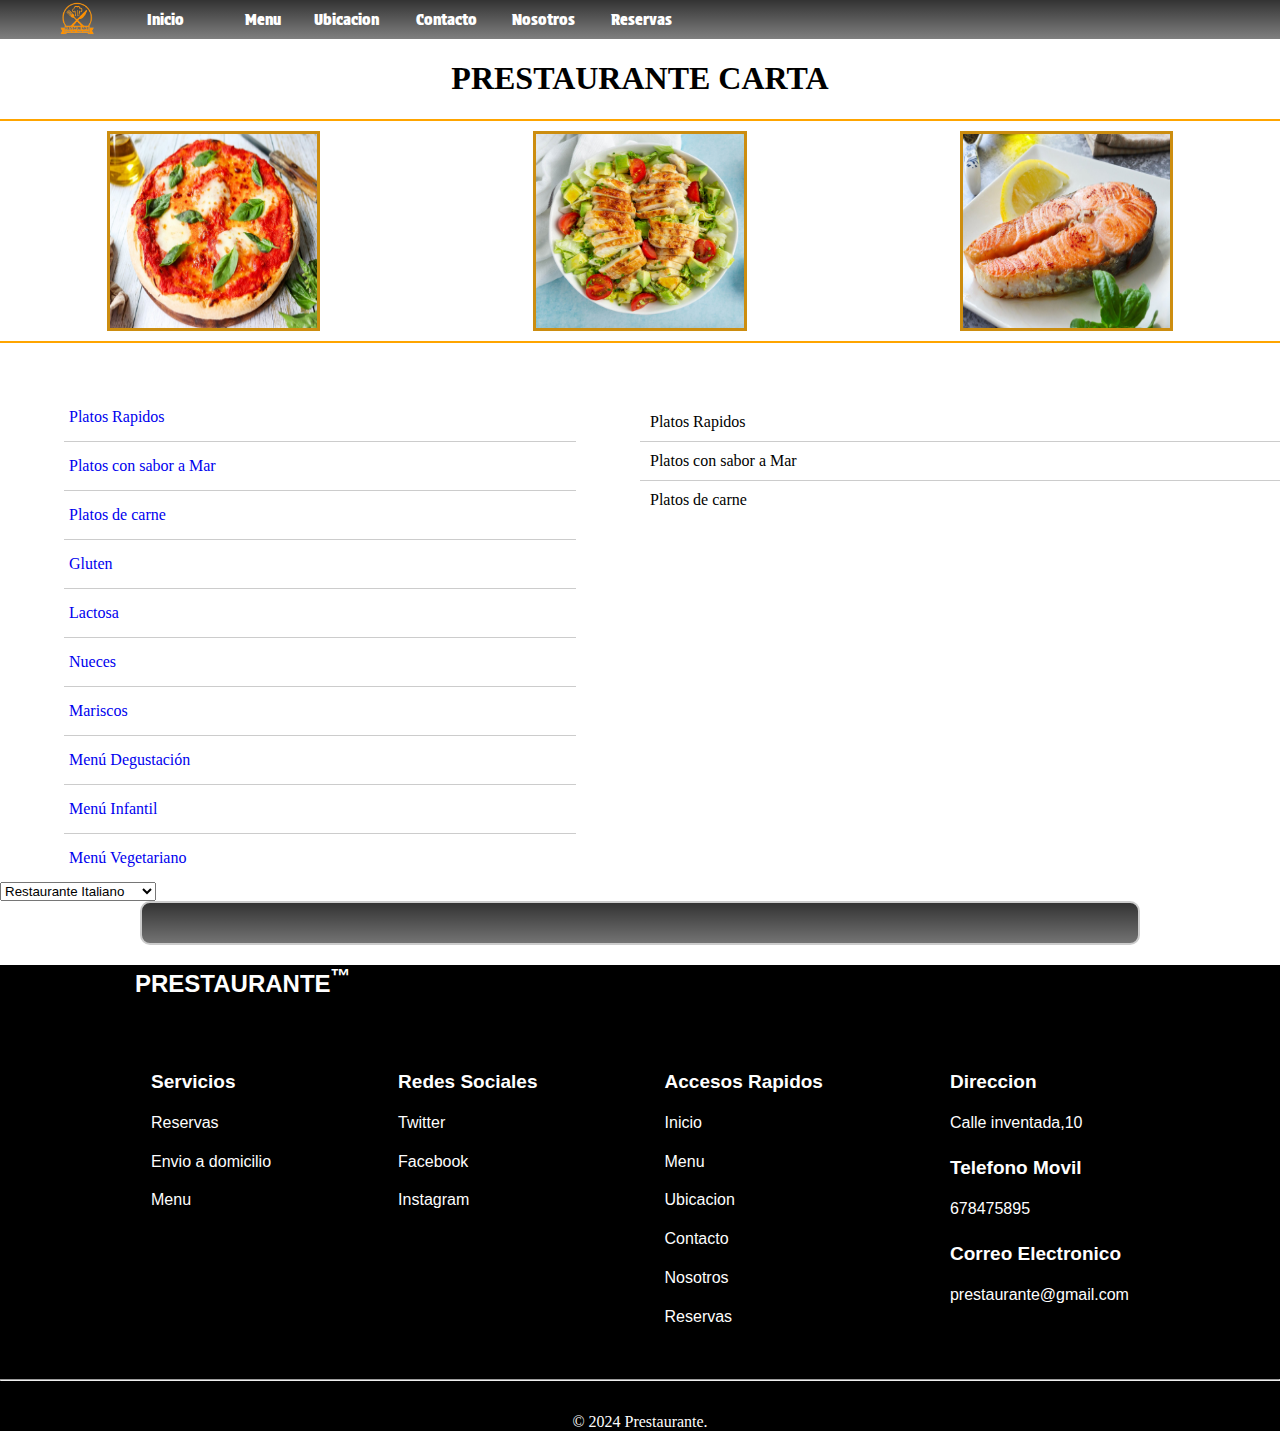
<file: html/index.html>
<!DOCTYPE html>
<html lang="es">

<head>
    <meta charset="UTF-8">
    <meta name="viewport" content="width=device-width, initial-scale=1.0">
    <title>Practica Restaurante DOM</title>
    <link rel="stylesheet" href="../css/css.css">
</head>

<body>
    <header class="header">
        <nav class="menu">
            <img src="../img/logo.png" alt="Logo" class="menu__logo">
            <a href="#" class="menu__link">Inicio<span class="indicador" id="indicador"></span></a>
            <a href="#" class="menu__link">Menu</a>
            <a href="#" class="menu__link">Ubicacion</a>
            <a href="#" class="menu__link">Contacto</a>
            <a href="./html/nosotros.html" class="menu__link">Nosotros</a>
            <a href="./html/reservas.html" class="menu__link">Reservas</a>
        </nav>
    </header>

    <main>
        <div id="breadcrumbs-container"></div>
        <h1>PRESTAURANTE CARTA</h1>
        <hr class="separator">
        <div id="random-dish">
        </div>
        <hr class="separator">
        
        <div id="lista-container">
            <div id="dropdown-container"></div>
            <div id="central-zone">
            </div>
        </div>

        <div id="caja-plato">
        </div>
    </main>


    <div class="footer">
        <div class="heading">
            <h2>PRESTAURANTE<sup>™</sup></h2>
        </div>
        <div class="content">
            <div class="services">
                <h4>Servicios</h4>
                <p><a href="#">Reservas</a></p>
                <p><a href="#">Envio a domicilio</a></p>
                <p><a href="#">Menu</a></p>
            </div>
            <div class="social-media">
                <h4>Redes Sociales</h4>
                <p>
                    <a href="#"><i class="fab fa-twitter"></i> Twitter</a>
                </p>
                <p>
                    <a href="https://www.facebook.com/"><i class="fab fa-facebook"></i> Facebook</a>
                </p>
                <p>
                    <a href="https://www.instagram.com/"><i class="fab fa-instagram"></i> Instagram</a>
                </p>
            </div>
            <div class="links">
                <h4>Accesos Rapidos</h4>
                <p><a href="#">Inicio</a></p>
                <p><a href="#">Menu</a></p>
                <p><a href="#">Ubicacion</a></p>
                <p><a href="#">Contacto</a></p>
                <p><a href="#">Nosotros</a></p>
                <p><a href="#">Reservas</a></p>
            </div>
            <div class="details">
                <h4 class="address">Direccion</h4>
                <p>
                    Calle inventada,10
                </p>
                <h4 class="mobile">Telefono Movil</h4>
                <p><a href="#">678475895</a></p>
                <h4 class="mail">Correo Electronico</h4>
                <p><a href="#">prestaurante@gmail.com</a></p>
            </div>
        </div>
        <footer>
            <hr />
            © 2024 Prestaurante.
        </footer>
    </div>
    <script type="module" src="../js/clases/clases.js"></script>
    <script type="module" src="../js/clases/resturantManager.js"></script>
    <script type="module" src="../js/mvc/restaurantManagerView.js"></script>
    <script type="module" src="../js/mvc/restaurantManagerController.js"></script>
    <script type="module" src="../js/mvc/restaurantManagerApp.js"></script>
</body>

</html>
</file>
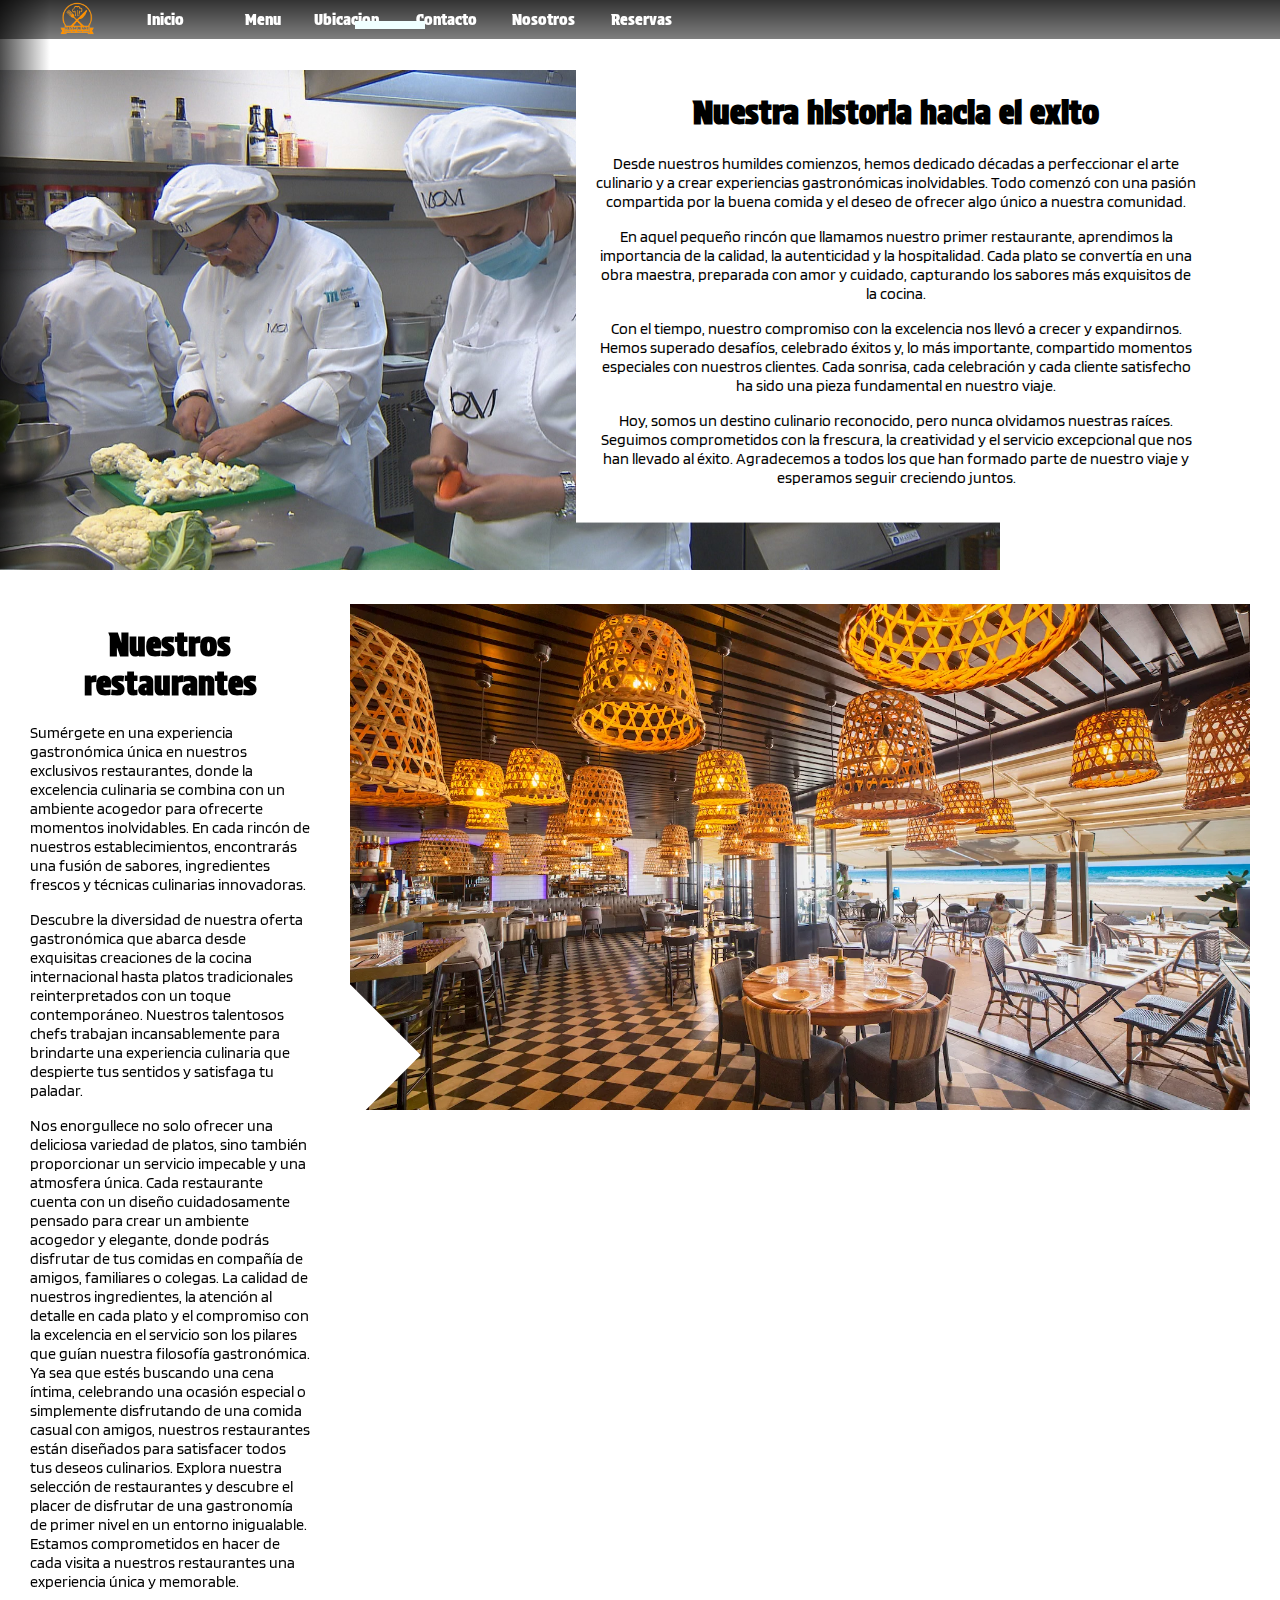
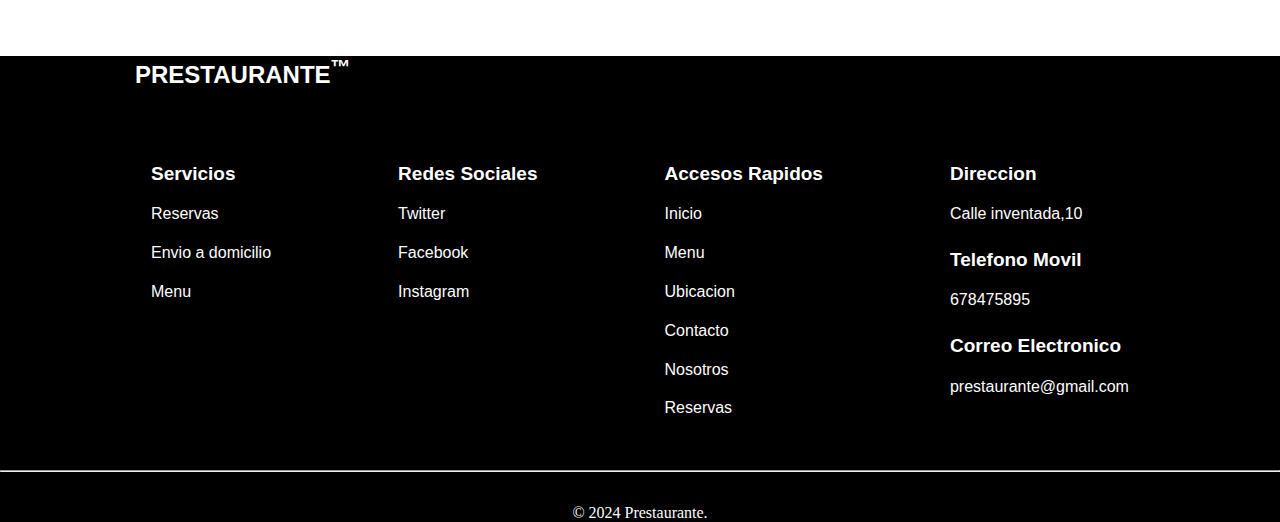
<file: html/nosotros.html>
<!DOCTYPE html>
<html lang="es">
<head>
    <meta charset="UTF-8">
    <meta name="viewport" content="width=device-width, initial-scale=1.0">
    <title>PRestaurante</title>
    <link rel="stylesheet" href="/css/nosotros.css">
</head>
<body>
    <header class="header">
        <nav class="menu">
            <img src="/img/logo.png" alt="Logo" class="menu__logo">
            <a href="#" class="menu__link">Inicio<span class="indicador" id="indicador"></span></a>
            <a href="#" class="menu__link">Menu</a>
            <a href="#" class="menu__link">Ubicacion</a>
            <a href="#" class="menu__link">Contacto</a>
            <a href="/html/nosotros.html" class="menu__link">Nosotros</a>
            <a href="/html/reservas.html" class="menu__link">Reservas</a>
        </nav>
    </header>

    <main>
      <section class="carousel-container">
      <span class="degradado-izquierdo"></span>
      <div class="image-container">
          <img src="/img/unidos.jpg" class="carousel-image" id="carouselImage">
      <div class="texto">
        <h1>Nuestra historia hacia el exito</h1>
        <p>Desde nuestros humildes comienzos, hemos dedicado décadas a perfeccionar el arte culinario y a crear experiencias gastronómicas inolvidables. Todo comenzó con una pasión compartida por la buena comida y el deseo de ofrecer algo único a nuestra comunidad.</p>

        <p>En aquel pequeño rincón que llamamos nuestro primer restaurante, aprendimos la importancia de la calidad, la autenticidad y la hospitalidad. Cada plato se convertía en una obra maestra, preparada con amor y cuidado, capturando los sabores más exquisitos de la cocina.</p>

        <p>Con el tiempo, nuestro compromiso con la excelencia nos llevó a crecer y expandirnos. Hemos superado desafíos, celebrado éxitos y, lo más importante, compartido momentos especiales con nuestros clientes. Cada sonrisa, cada celebración y cada cliente satisfecho ha sido una pieza fundamental en nuestro viaje.</p>

        <p>Hoy, somos un destino culinario reconocido, pero nunca olvidamos nuestras raíces. Seguimos comprometidos con la frescura, la creatividad y el servicio excepcional que nos han llevado al éxito. Agradecemos a todos los que han formado parte de nuestro viaje y esperamos seguir creciendo juntos.</p>
      </div>
        </div>
    </section>



    <section class="container2">
        <div class="image-container-2">
            <div class="forma-7"> <div class="shape paralelogramo"></div></div>
            <img src="/img/restaurante1.webp" class="image-left" id="carouselImage">
        </div>
        <div class="texto-izquierda">
          <h1>Nuestros restaurantes</h1>
          <p>Sumérgete en una experiencia gastronómica única en nuestros exclusivos restaurantes, donde la excelencia culinaria se combina con un ambiente acogedor para ofrecerte momentos inolvidables. En cada rincón de nuestros establecimientos, encontrarás una fusión de sabores, ingredientes frescos y técnicas culinarias innovadoras.

          </p><p> Descubre la diversidad de nuestra oferta gastronómica que abarca desde exquisitas creaciones de la cocina internacional hasta platos tradicionales reinterpretados con un toque contemporáneo. Nuestros talentosos chefs trabajan incansablemente para brindarte una experiencia culinaria que despierte tus sentidos y satisfaga tu paladar.
            
          </p><p>  Nos enorgullece no solo ofrecer una deliciosa variedad de platos, sino también proporcionar un servicio impecable y una atmosfera única. Cada restaurante cuenta con un diseño cuidadosamente pensado para crear un ambiente acogedor y elegante, donde podrás disfrutar de tus comidas en compañía de amigos, familiares o colegas.
            
            La calidad de nuestros ingredientes, la atención al detalle en cada plato y el compromiso con la excelencia en el servicio son los pilares que guían nuestra filosofía gastronómica. Ya sea que estés buscando una cena íntima, celebrando una ocasión especial o simplemente disfrutando de una comida casual con amigos, nuestros restaurantes están diseñados para satisfacer todos tus deseos culinarios.
            
            Explora nuestra selección de restaurantes y descubre el placer de disfrutar de una gastronomía de primer nivel en un entorno inigualable. Estamos comprometidos en hacer de cada visita a nuestros restaurantes una experiencia única y memorable.</p>

          </div>
      </section>

</main>

    
    <div class="footer">
      <div class="heading">
        <h2>PRESTAURANTE<sup>™</sup></h2>
      </div>
      <div class="content">
        <div class="services">
          <h4>Servicios</h4>
          <p><a href="#">Reservas</a></p>
          <p><a href="#">Envio a domicilio</a></p>
          <p><a href="#">Menu</a></p>
        </div>
        <div class="social-media">
          <h4>Redes Sociales</h4>
          <p>
            <a href="#"
              ><i class="fab fa-twitter"></i> Twitter</a
            >
          </p>
          <p>
            <a href="https://www.facebook.com/"
              ><i class="fab fa-facebook"></i> Facebook</a
            >
          </p>
          <p>
            <a href="https://www.instagram.com/"
              ><i class="fab fa-instagram"></i> Instagram</a
            >
          </p>
        </div>
        <div class="links">
          <h4>Accesos Rapidos</h4>
          <p><a href="#">Inicio</a></p>
          <p><a href="#">Menu</a></p>
          <p><a href="#">Ubicacion</a></p>
          <p><a href="#">Contacto</a></p>
          <p><a href="#">Nosotros</a></p>
          <p><a href="#">Reservas</a></p>
        </div>
        <div class="details">
          <h4 class="address">Direccion</h4>
          <p>
            Calle inventada,10
          </p>
          <h4 class="mobile">Telefono Movil</h4>
          <p><a href="#">678475895</a></p>
          <h4 class="mail">Correo Electronico</h4>
          <p><a href="#">prestaurante@gmail.com</a></p>
        </div>
      </div>
      <footer>
        <hr />
        © 2024 Prestaurante.
      </footer>
    </div>


</body>
</html>
</file>
<file: css/css.css>
@import url('https://fonts.googleapis.com/css2?family=Blinker:wght@200;300;400&display=swap');
@import url('https://fonts.googleapis.com/css2?family=Blinker:wght@200;300;400;900&family=Protest+Strike&display=swap');
@import url('https://fonts.googleapis.com/css2?family=Blinker:wght@200;300;400;900&family=Open+Sans:wght@800&family=Protest+Strike&display=swap');

* {
    box-sizing: border-box;
}

body {
    margin: 0;
}

header {
    background: linear-gradient(to bottom, rgba(0, 0, 0, 0.8), rgba(0, 0, 0, 0.50));
    width: 100%;
    position: sticky;
    z-index: 100;
}

.menu {
    display: grid;
    grid-template-columns: repeat(8, 1fr);
    gap: 2px;
    justify-items: end;
    margin-right: 500px;
    align-items: center;
    font-family: 'Protest Strike', sans-serif;
}

.menu a {
    text-decoration: none;
    color: white;
    text-align: center;
    padding: 10px;
    border-radius: 5px;
}

.menu img {
    width: 40%;
}

.menu a.seleccionado::after {
    display: block;
    position: absolute;
    bottom: 0;
    left: 50%;
    width: 50%;
    height: 2px;
    background-color: rgb(0, 0, 0);
    transform: translateX(-50%);
}

.footer {
    background-color: black;
    color: #fefefe;
    width: 100%;
    bottom: 0;
}

.footer .heading {
    color: #fefefe;
    max-width: 1010px;
    width: 90%;
    text-transform: uppercase;
    margin: 0 auto;
    margin-bottom: 3rem;
    font-family: "Gill Sans", "Gill Sans MT", Calibri, "Trebuchet MS", sans-serif;
}

.footer .content {
    display: flex;
    justify-content: space-evenly;
    margin: 1.5rem;
    font-family: "Gill Sans", "Gill Sans MT", Calibri, "Trebuchet MS", sans-serif;
}

.footer .content p {
    margin-bottom: 1.3rem;
    font-family: "Gill Sans", "Gill Sans MT", Calibri, "Trebuchet MS", sans-serif;
}

.footer .content a {
    text-decoration: none;
    color: #fefefe;
    font-family: "Gill Sans", "Gill Sans MT", Calibri, "Trebuchet MS", sans-serif;
}

.footer .content a:hover {
    border-bottom: 1px solid #cc8d10;
}

.footer .content h4 {
    margin-bottom: 1.3rem;
    font-size: 19px;
}

footer {
    text-align: center;
}

footer hr {
    margin: 2rem 0;
}

#lista-container {
    margin-top: 50px;
    display: grid;
    grid-template-columns: repeat(2, 1fr);
    grid-template-rows: repeat(1, auto);
}

#central-zone {
    grid-column: 2;
    grid-row: 1;
}


.lista {
    grid-column: 1;
    grid-row: 1;
}


#random-dish {
    margin-top: 10px;
    display: grid;
    grid-template-columns: repeat(3, 1fr);
}

#random-dish img {
    margin-left: auto;
    margin-right: auto;
    width: 50%;
    height: 200px;
    border: 3px solid #cc8d10;
}

.dish-details-box {
    margin-top: 10%;
    border: 3px solid #cc8d10;
    width: 800px;
    margin: 50px auto 0;
    display: grid;
    grid-template-columns: repeat(3, 1fr);
    border-radius: 30px; 
    grid-template-rows: repeat(3, 90px);
}

.dish-details-box h1 {
    grid-column: 2 / span 3;
}

.dish-details-box img {
    margin-left: 30px;
    grid-row: 2;
    width: 80%;
    height: auto;
}
.dish-details-box p {
    grid-column: 2 / span 3;
}
h1{
    text-align: center;
}
#caja-plato {
    margin: 0 auto;
    width: 1000px;
    background: linear-gradient(to bottom, rgba(0, 0, 0, 0.8), rgba(0, 0, 0, 0.55));
    padding: 20px; 
    border: 2px solid #ccc; 
    border-radius: 10px; 
}
#caja-plato h1 {
    margin-left: -259px;
    color: white;
}
#caja-plato p {
    margin-left: 79px;
    color: white;
}

.lista {
    list-style-type: none;
    padding: 0;
    margin: 0;
}

.lista li {
    padding: 10px 0;
    border-bottom: 1px solid #ccc;
    margin: 0 auto;
    max-width: 80%; 
}

.lista li:last-child {
    border-bottom: none;
}

.lista li:hover {
    background-color: #f0f0f0;
}

.lista a {
    text-decoration: none;
    background-color: transparent;
    padding: 5px;
    display: inline-block;
}
#central-zone {
    padding: 10px 0;
}

#central-zone > div {
    padding: 10px;
    border-bottom: 1px solid #ccc;
}

#central-zone > div:last-child {
    border-bottom: none;
}

#central-zone > div:hover {
    background-color: #f0f0f0;
}

.separator {
    height: 2px;
    background-color: orange;
    border: none;
    margin: 10px 0;
}
</file>
<file: css/nosotros.css>
@import url('https://fonts.googleapis.com/css2?family=Blinker:wght@200;300;400&display=swap');
@import url('https://fonts.googleapis.com/css2?family=Blinker:wght@200;300;400;900&family=Protest+Strike&display=swap');
@import url('https://fonts.googleapis.com/css2?family=Blinker:wght@200;300;400;900&family=Open+Sans:wght@800&family=Protest+Strike&display=swap');
*{
  box-sizing: border-box;
}
body {
  margin: 0;
}

header {
  background:linear-gradient(to bottom, rgba(0, 0, 0, 0.8), rgba(0, 0, 0, 0.50)); 
  width: 100%;
  position: fixed;
  z-index: 100;
}
.menu {
  display: grid;
  grid-template-columns: repeat(8, 1fr);
  gap: 2px;
  justify-items: end;
  margin-right: 500px;
  align-items: center;
  font-family: 'Protest Strike', sans-serif;
}

.menu a {
  text-decoration: none;
  color: white;
  text-align: center;
  padding: 10px;
  border-radius: 5px;
}

.menu img {
  width: 40%;
}

.menu a.seleccionado::after {
  display: block;
  position: absolute;
  bottom: 0;
  left: 50%; 
  width: 50%;
  height: 2px;
  background-color: rgb(0, 0, 0);
  transform: translateX(-50%);
}

.carousel-container {
  position: relative;
}

.carousel-image {
    margin-top: 70px;
  width: 1000px;
    height: 500px;
}

nav .indicador {
  width: 70px;
  height: 8px;
  background-color: azure;
  bottom: 10px;
  right: 820px;
  transition: .3s ease-out all;
  transform: translateX(-50%); 
  position: absolute;
}
.carousel-container {
  position: relative;
  overflow: hidden;
}

.degradado-izquierdo
{
  content: "";
  position: absolute;
  top: 0;
  bottom: 0;
  width: 50px; 
}

.degradado-izquierdo {
  left: 0;
  bottom: 5px;
  background: linear-gradient(to right, rgba(0, 0, 0, 0.7), transparent);
}


.footer {
  background-color: black;
  color: #fefefe;
  width: 100%;
  bottom: 0;
}

.footer .heading {
  color: #fefefe;
  max-width: 1010px;
  width: 90%;
  text-transform: uppercase;
  margin: 0 auto;
  margin-bottom: 3rem;
  font-family: "Gill Sans", "Gill Sans MT", Calibri, "Trebuchet MS", sans-serif;
}

.footer .content {
  display: flex;
  justify-content: space-evenly;
  margin: 1.5rem;
  font-family: "Gill Sans", "Gill Sans MT", Calibri, "Trebuchet MS", sans-serif;
}

.footer .content p {
  margin-bottom: 1.3rem;
  font-family: "Gill Sans", "Gill Sans MT", Calibri, "Trebuchet MS", sans-serif;
}

.footer .content a {
  text-decoration: none;
  color: #fefefe;
  font-family: "Gill Sans", "Gill Sans MT", Calibri, "Trebuchet MS", sans-serif;
}

.footer .content a:hover {
  border-bottom: 1px solid #cc8d10;
}

.footer .content h4 {
  margin-bottom: 1.3rem;
  font-size: 19px;
}

footer {
  text-align: center;
}

footer hr {
  margin: 2rem 0;
}

.texto {
    background: white;
    position: absolute;
    top: 50%;
    width: 50%;
    left: 70%;
    transform: translate(-50%, -50%);
    text-align: center;
    color: rgb(0, 0, 0);
    padding: 20px;
    z-index: 1;
}

.container2 {
    display: grid;
    grid-template-columns: repeat(2, 1fr);
    grid-column-gap: 40px;
    justify-content: center;
    padding: 30px;
  }
  
  .texto-izquierda {
    grid-column: 1;
    grid-row: 1;
    z-index: 100;
  }
  
  .texto-izquierda h1 {
    text-align: center;
    font-size: 2em;
    margin-bottom: 20px;
  }
  
  .texto-izquierda p {
    margin-bottom: 15px;
  }
  
  .image-container-2 {
    position: relative;
    grid-column: 2;
  }
  
  .image-left {
    width: 900px;
    height: auto;
  }

  .forma-7 {
    position: absolute;
    top: 40%;
    left: -50px; 
    width: 100%;
    height: 100%;
  }
  
  .paralelogramo {
    width: 100px;
    height: 100px;
    background: rgb(255, 255, 255);
    transform: rotate(45deg);
  }
  
h1{
    font-family: 'Protest Strike', sans-serif;;
}
p{
    font-family: 'Blinker'; 
}
</file>
